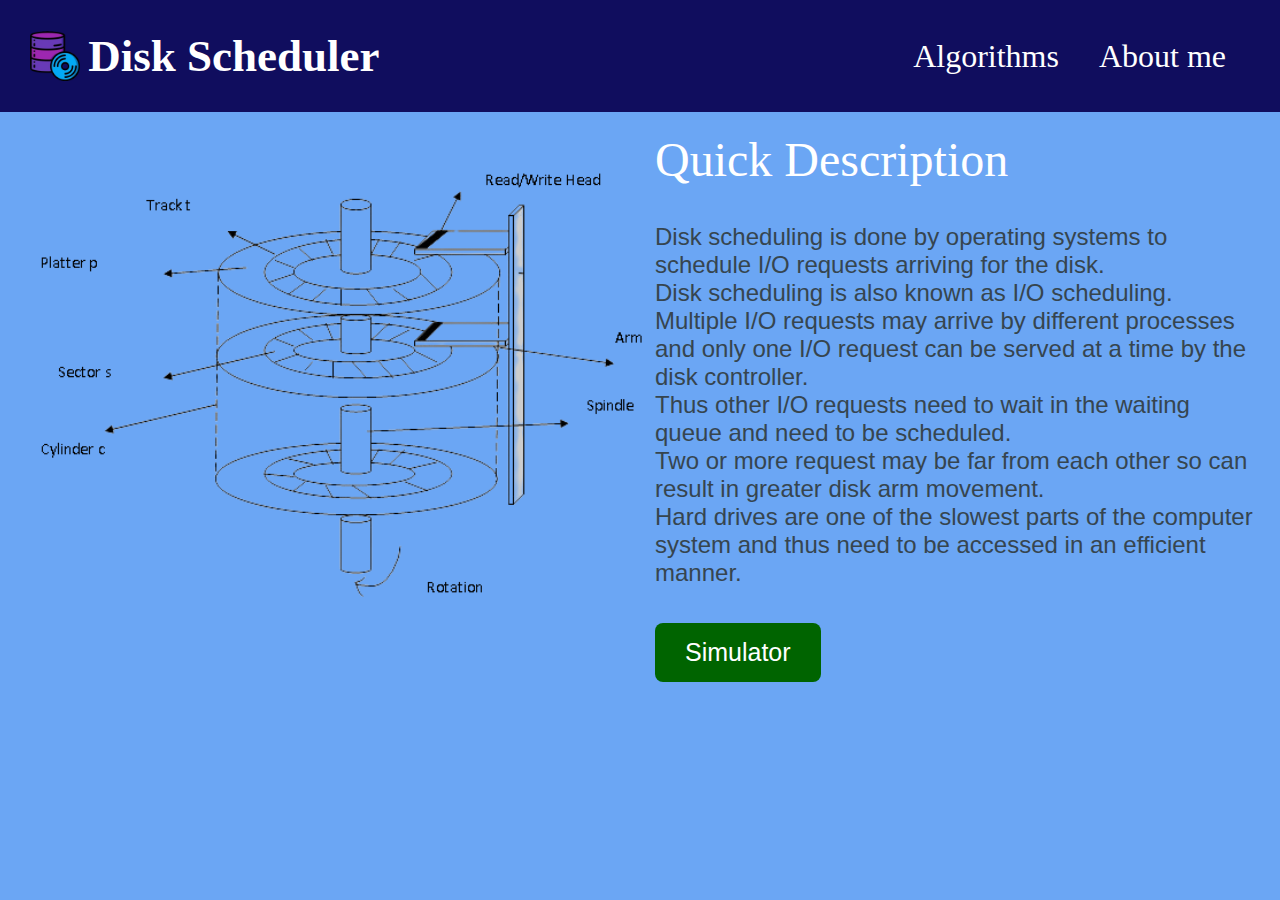
<file: index.html>
<!DOCTYPE html>
<html>

<head>

  <link rel="icon" href="ds1.png" type="image/ds1">
  <link rel="shortcut icon" href="ds1.png" type="image/ds1">
  

  <link rel="stylesheet" type="text/css" href="styles.css">
  <title>Disk_Scheduler</title>

  <script>
    function openSimulatorPage() {
        window.location.href = "simulate.html"; 
    }
</script>
<!link rel="stylesheet" href="https://cdnjs.cloudflare.com/ajax/libs/normalize/8.0.1/normalize.min.css">
</head>

<body bgcolor= #6BA6F4>
  <header>
    <div class="header-content">

      <div class="header-left">
        <img src="ds1.png" height="50" /> &nbsp;&nbsp;
        <h1 class="header-title">Disk Scheduler</h1>
      </div>

      <div class="header-right">
        <a href="algo.html" class="header-link"><font size="6" style="font-family: 'Times New Roman', Times, serif;">Algorithms</font></a>
        &nbsp;&nbsp;&nbsp;&nbsp;&nbsp;&nbsp;&nbsp;&nbsp;&nbsp;&nbsp;
        <a href="about.html" class="header-link"><font size="6" style="font-family: 'Times New Roman', Times, serif;"> About me</font></a>
        &nbsp;&nbsp;&nbsp;&nbsp;&nbsp;&nbsp;
      </div>

    </div>
  </header>

  <section class="main-content">
    <div class="content-container">
      <div class="content-left">
        <img src="disk.png" />
      </div>

      <div class="content-right">
        <font size="10" color="white">Quick Description</font><br><br>
        <br><font color="#36454F" style="font-family: Verdana, Geneva, Tahoma, sans-serif;" ; size="5">
          Disk scheduling is done by operating systems to schedule I/O requests arriving for the disk. <br>
          Disk scheduling is also known as I/O scheduling.<br>
          Multiple I/O requests may arrive by different processes and only one I/O request can be served at a time by
          the disk controller.<br>
          Thus other I/O requests need to wait in the waiting queue and need to be scheduled.<br>
          Two or more request may be far from each other so can result in greater disk arm movement. <br>
          Hard drives are one of the slowest parts of the computer system and thus need to be accessed in an efficient
          manner. <br>

        </font>
        <br><br>
        <button class="button" onclick="openSimulatorPage()">Simulator</button>
      </div>
    
    </div>
    </div>
  </section>

</body>

</html>
</file>
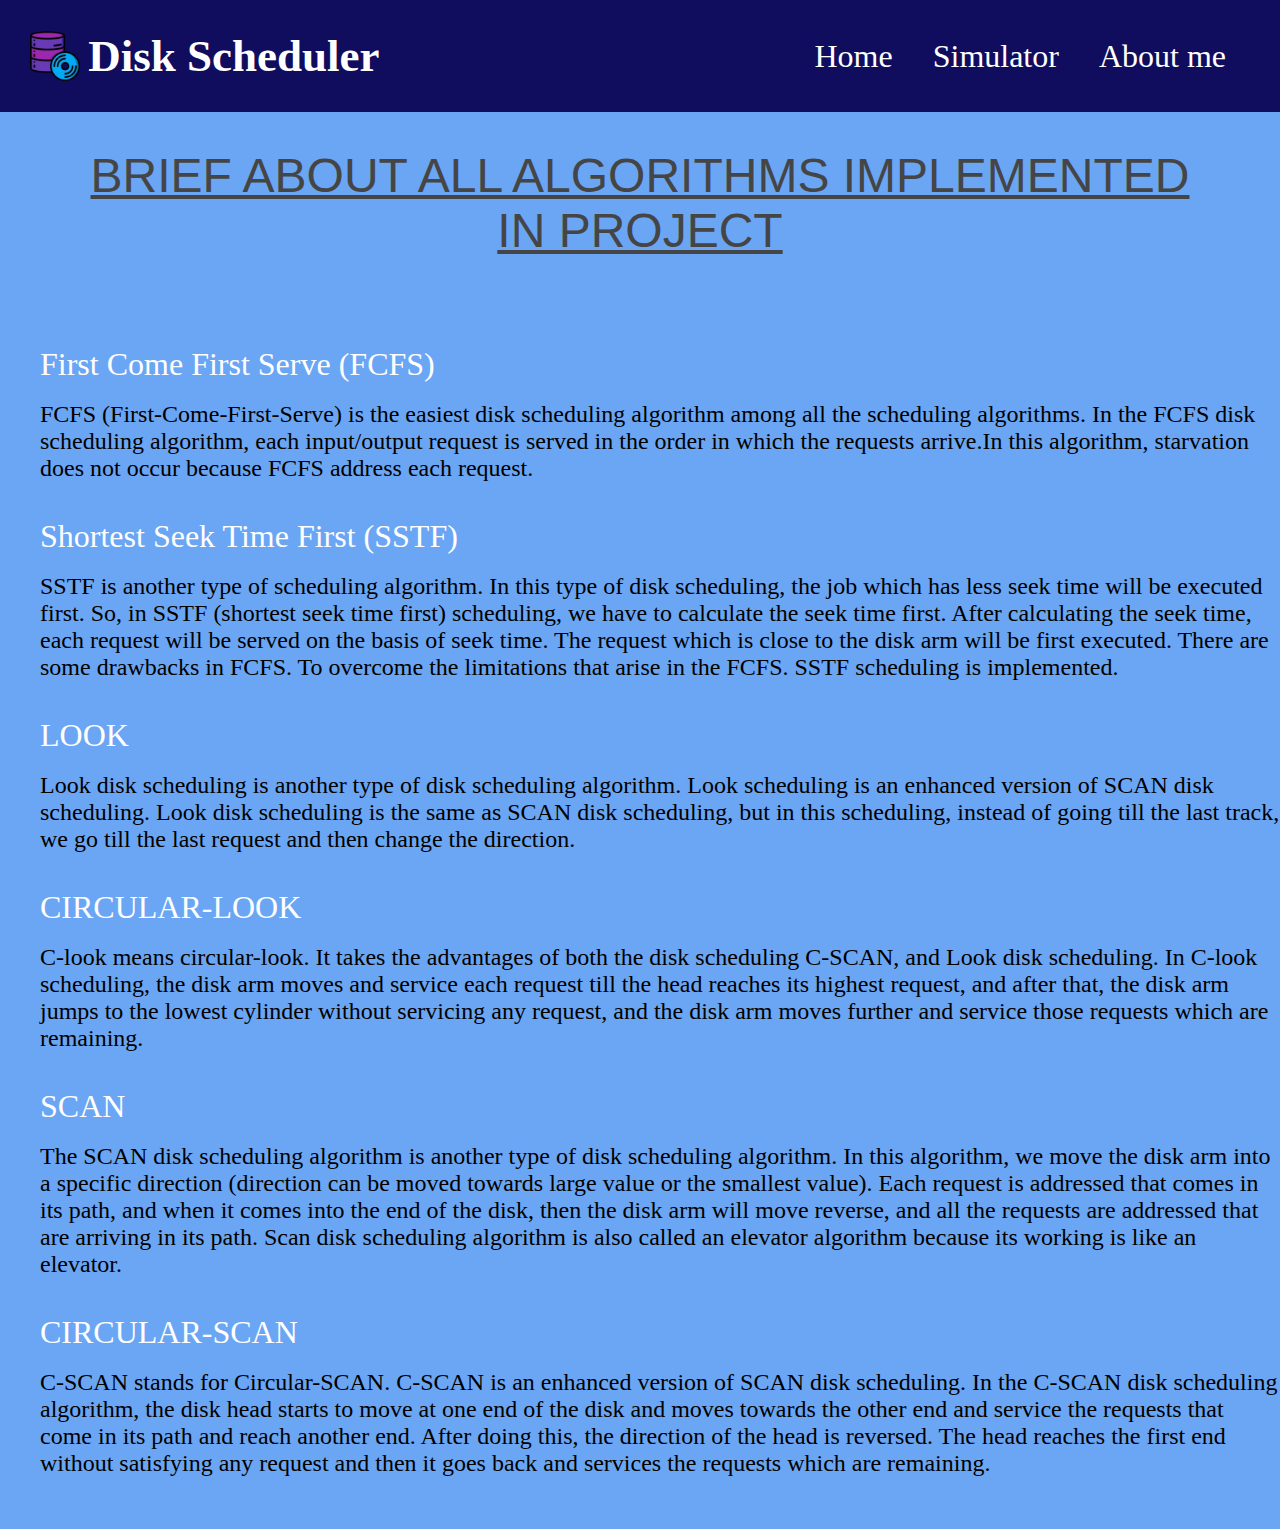
<file: algo.html>
<!DOCTYPE html>
<html>

<head>

  
  <link rel="icon" href="ds1.png" type="image/ds1">
  <link rel="shortcut icon" href="ds1.png" type="image/ds1">

  <link rel="stylesheet" type="text/css" href="styles.css">
  <title>Algorithms</title>
</head>

<body bgcolor= #6BA6F4>
  <header>
    <div class="header-content">

      <div class="header-left">
        <img src="ds1.png" height="50" /> &nbsp;&nbsp;
        <h1 class="header-title">Disk Scheduler</h1>
      </div>

      <div class="header-right">
        <a href="index.html" class="header-link"><font size="6" style="font-family: 'Times New Roman', Times, serif;">Home</font></a>
        &nbsp;&nbsp;&nbsp;&nbsp;&nbsp;&nbsp;&nbsp;&nbsp;&nbsp;&nbsp;
        <a href="simulate.html" class="header-link"><font size="6" style="font-family: 'Times New Roman', Times, serif;">Simulator</font></a>
        &nbsp;&nbsp;&nbsp;&nbsp;&nbsp;&nbsp;&nbsp;&nbsp;&nbsp;&nbsp;
        <a href="about.html" class="header-link"><font size="6" style="font-family: 'Times New Roman', Times, serif;"> About me</font></a>
        &nbsp;&nbsp;&nbsp;&nbsp;&nbsp;&nbsp;
      </div>

    </div>
  </header>
  <br><br>
  <center>
  <font color="#454545" style="font-family: Verdana, Geneva, Tahoma, sans-serif;" ; align="center" size="25"><u>BRIEF ABOUT ALL ALGORITHMS IMPLEMENTED<br>IN PROJECT</u> </font>
</center>
<br><br><br>&nbsp;&nbsp;
<ul>
<font color="white" size="6">First Come First Serve (FCFS)</font><br><br>
<font size="5 ">FCFS (First-Come-First-Serve) is the easiest disk scheduling algorithm among all the scheduling algorithms. In the FCFS disk scheduling algorithm, each input/output request is served in the order in which the requests arrive.In this algorithm, starvation does not occur because FCFS address each request.</font>
<br><br><br>
<font color="white" size="6">Shortest Seek Time First (SSTF)</font><br><br>
<font size="5 ">SSTF is another type of scheduling algorithm. In this type of disk scheduling, the job which has less seek time will be executed first. So, in SSTF (shortest seek time first) scheduling, we have to calculate the seek time first. After calculating the seek time, each request will be served on the basis of seek time. The request which is close to the disk arm will be first executed. There are some drawbacks in FCFS. To overcome the limitations that arise in the FCFS. SSTF scheduling is implemented.</font>
<br><br><br>
<font color="white" size="6">LOOK</font><br><br>
<font size="5 ">Look disk scheduling is another type of disk scheduling algorithm. Look scheduling is an enhanced version of SCAN disk scheduling. Look disk scheduling is the same as SCAN disk scheduling, but in this scheduling, instead of going till the last track, we go till the last request and then change the direction.</font>
<br><br><br>
<font color="white" size="6">CIRCULAR-LOOK</font><br><br>
<font size="5 ">C-look means circular-look. It takes the advantages of both the disk scheduling C-SCAN, and Look disk scheduling. In C-look scheduling, the disk arm moves and service each request till the head reaches its highest request, and after that, the disk arm jumps to the lowest cylinder without servicing any request, and the disk arm moves further and service those requests which are remaining.</font>
<br><br><br>
<font color="white" size="6">SCAN</font><br><br>
<font size="5 ">The SCAN disk scheduling algorithm is another type of disk scheduling algorithm. In this algorithm, we move the disk arm into a specific direction (direction can be moved towards large value or the smallest value). Each request is addressed that comes in its path, and when it comes into the end of the disk, then the disk arm will move reverse, and all the requests are addressed that are arriving in its path. Scan disk scheduling algorithm is also called an elevator algorithm because its working is like an elevator.</font>
<br><br><br>
<font color="white" size="6">CIRCULAR-SCAN</font><br><br>
<font size="5 ">C-SCAN stands for Circular-SCAN. C-SCAN is an enhanced version of SCAN disk scheduling. In the C-SCAN disk scheduling algorithm, the disk head starts to move at one end of the disk and moves towards the other end and service the requests that come in its path and reach another end. After doing this, the direction of the head is reversed. The head reaches the first end without satisfying any request and then it goes back and services the requests which are remaining.</font>
<br><br><br>
</ul>
</body>
  </html>
</file>
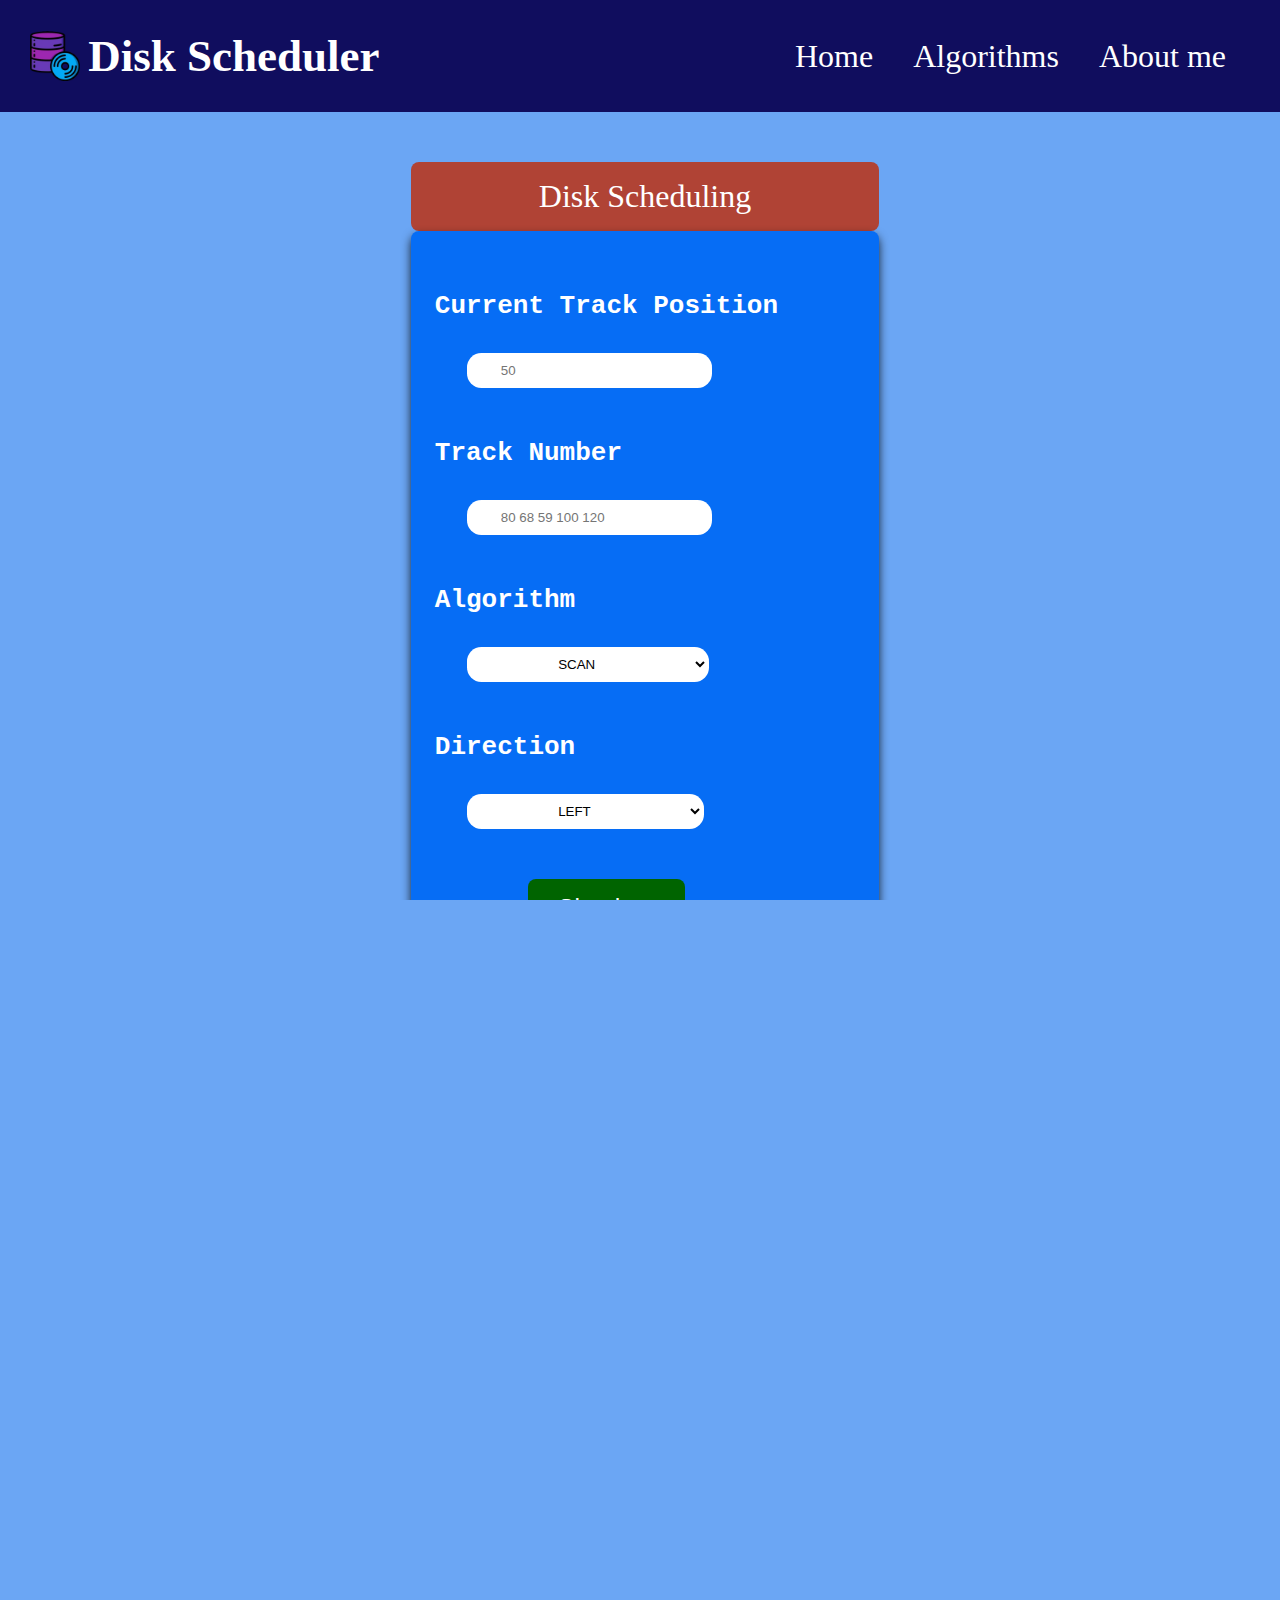
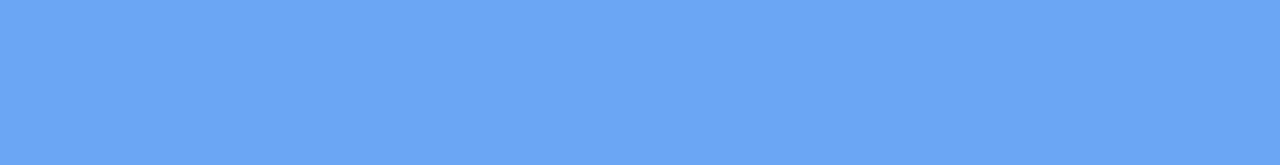
<file: simulate.html>
<!DOCTYPE html>
<html lang="en">

<head>
  <link rel="icon" href="ds1.png" type="image/ds1">
  <link rel="shortcut icon" href="ds1.png" type="image/ds1">

  <meta charset="UTF-8">
  <meta name="viewport" content="width=device-width, initial-scale=1.0">
  <title>Simulator</title>

  <link rel="stylesheet" type="text/css" href="stimuStyle.css">

  <!-- JAVASCRIPT LINKS -->
  <script type="text/javascript" src="JS/FCFS.js"></script>
  <script type="text/javascript" src="JS/SSTF.js"></script>
  <script type="text/javascript" src="JS/LOOK.js"></script>
  <script type="text/javascript" src="JS/SCAN.js"></script>
  <script type="text/javascript" src="JS/CLOOK.js"></script>
  <script type="text/javascript" src="JS/CSCAN.js"></script>
  <script src="https://canvasjs.com/assets/script/canvasjs.min.js"></script>
  <script type="text/javascript" src="JS/renderchart.js"></script>
<!-- JAVASCRIPT LINKS -->
  <script>      
    function disableDropdown(){
        if(drop.algo.options[4].selected || drop.algo.options[5].selected){
            drop.dir.disabled = true;
        }
        else{
            drop.dir.disabled = false;
        }
    }  
    function gettrackno(){
        var trackno = document.querySelector('.track-sequence').value;
        var ctrack = document.querySelector('.current-track').value;
        var alg = document.querySelector(".algorithm-dropdown").value;

        
        document.querySelector(".track-number").innerHTML ='Your Track Numbers are:' + trackno;
           
        document.querySelector(".current").innerHTML ='Your Current Track Position is: ' + ctrack;

        document.querySelector(".algo").innerHTML = 'Algorithm: ' + alg

        if(alg === "FCFS"){
            fcfs();
        }
        else if(alg === "SSTF"){
            sstf();
        }
        else if(alg === "SCAN"){
            scan();
        }
        else if(alg === "CSCAN"){;
            cscan();
        }
        else if(alg === "LOOK"){
            look();
        }
        else if(alg === "CLOOK"){
            clook();
        }

        return false;
        }

        var subButton = document.getElementById('addbtn');
        subButton.addEventListener('click', gettrackno, false); 
        

</script>
</head>

<body bgcolor=#6BA6F4>
  <header>
    <div class="header-content">

      <div class="header-left">
        <img src="ds1.png" height="50" /> &nbsp;&nbsp;
        <h1 class="header-title">Disk Scheduler</h1>
      </div>

      <div class="header-right">
        <a href="index.html" class="header-link">
          <font size="6" style="font-family: 'Times New Roman', Times, serif;">Home</font>
        </a>
        &nbsp;&nbsp;&nbsp;&nbsp;&nbsp;&nbsp;&nbsp;&nbsp;&nbsp;&nbsp;
        <a href="algo.html" class="header-link">
          <font size="6" style="font-family: 'Times New Roman', Times, serif;">Algorithms</font>
        </a>
        &nbsp;&nbsp;&nbsp;&nbsp;&nbsp;&nbsp;&nbsp;&nbsp;&nbsp;&nbsp;
        <a href="about.html" class="header-link">
          <font size="6" style="font-family: 'Times New Roman', Times, serif;"> About me</font>
        </a>
        &nbsp;&nbsp;&nbsp;&nbsp;&nbsp;&nbsp;
      </div>

    </div>
  </header>

  <section class="simulator-section flex-direction">
    <div class="disk-scheduling">
      <div class="disk-scheduling-heading">Disk Scheduling</div>
      <div class="form">
        <form onsubmit="return gettrackno();" ID="drop">
          <br><br>
          <label>Current Track Position</label>
          <input type="text" class="current-track" id="css" placeholder="50"><br>
          <label>Track Number</label><br>
          <input type="text" class="track-sequence" placeholder="80 68 59 100 120"><br>
         <label>Algorithm</label><br>
          <select class="algorithm-dropdown" ID="algo" onchange="disableDropdown()">
            <option value="SCAN">SCAN</option>
            <option value="CSCAN">CSCAN</option>
            <option value="LOOK">LOOK</option>
            <option value="CLOOK">CLOOK</option>
            <option value="FCFS">FCFS</option>
            <option value="SSTF">SSTF</option>
          </select><br><br>
       <label>Direction</label><br>
          <select class="direction-dropdown" ID="dir">
            <option value="left">LEFT</option>
            <option value="right">RIGHT</option>
          </select>
          <br><br>
        <center>
          <button type="submit" value="Simulate" class="btn" id="addbtn">Simulate</button>
        </center>
        </form>
      </div>
    </div>


    <div class="output">
      <div class="output-heading">Output</div>
      <div class="results">
        <div class="track-number">Your Track Numbers are:</div>
        <div class="current">Your Current Track Position is: </div>
        <div class="algo">Algorithm: </div>
        <div class="order">Order of Execution: </div>
        <div class="time">Total Seek Time: </div><br>
        <div> Graph: </div>
        <div id="chartContainer" style="width: auto; height: 200px; margin-top: 50px;"></div>
      </div>
    </div>

  </section>

</body>

</html>
</file>
<file: styles.css>
header {
    background-color: hsl(242, 76%, 21%);
    color: white; 
    padding: 30px; 
    top: 0;  
}
body {
    margin: 0;
    padding: 0;
}
.header-left {
    display: flex;
    align-items: center;
}
.header-right {
    display: flex;
    align-items: center;
}
.header-content {
    display: flex;
    align-items: center; 
    justify-content: space-between; 
}
.header-title {
    font-family: 'Imprint MT Shadow';
    font-size: 45px;    
    margin: 0;
}

.header-link {
    font-family: 'Times New Roman', Times, serif;
    font-size: 20px;
    text-decoration: none; 
    color: white;
    
}
.header-link:hover {
    color: #1ceb09;
}
.main-content {
    margin-top: px; 
    display: flex;
}

.content-container {
    flex: 1;
    display: flex;
}

.content-left {
    flex: 1;
    padding: 10px;
    margin-top: 40px;
    margin-left: 10px;
}

.content-left img {
    display: flex;
    width: 125%; 
    height: 85%; 
    object-fit: cover;
}

.content-right {
    flex: 1;
    padding: 20px;
    box-sizing: border-box;
}
.button {
    background-color: darkgreen;
    color: white;
    padding: 15px 30px;
    font-size: 25px;
    border: none;
    border-radius: 8px;
    cursor: pointer;
}
.button:hover{
    background-color: rgb(250, 52, 17);
}
.button:active{
    opacity: 0.5;
}
</file>
<file: stimuStyle.css>
header {
    background-color: hsl(242, 76%, 21%);
    color: white; 
    padding: 30px; 
    top: 0;  
}
.header-left {
    display: flex;
    align-items: center;
}
.header-right {
    display: flex;
    align-items: center;
}
.header-content {
    display: flex;
    align-items: center; 
    justify-content: space-between; 
}
.header-title {
    font-family: 'Imprint MT Shadow';
    font-size: 45px;    
    margin: 0;
}

.header-link {
    font-family: 'Times New Roman', Times, serif;
    font-size: 20px;
    text-decoration: none; 
    color: white;
    
}
.header-link:hover {
    color: #1ceb09;
}
body {
    margin: 0;
    padding: 0;
}

body {
    margin: 0;
    padding: 0;
    display: flex;
    flex-direction: column;
    height: 100vh;
}

header {
    background-color: hsl(242, 76%, 21%);
    color: white;
    padding: 30px;
    text-align: center;
}


html,body {
    max-width: 100%;
    overflow-x: hidden;
}
.simulator-section{
    display: inline-flex;
    align-items: stretch;
    flex-wrap: wrap;
    justify-content: space-between;
    margin-top: 50px;
    padding-right: 50px;
    width: 100vw;
}
.flex-direction{
    flex-direction: row;
}

@media (max-width: 1500px) {
    .flex-direction{
        flex-direction: row;
    }
    .simulator-section{
        width: auto;
        justify-content: center;
    }
    
}

.disk-scheduling{
    margin-left: 60px; 
    float: left;
}
.simulator-section .disk-scheduling .disk-scheduling-heading{
    
    color: white;
    background-color: #b04335;
    padding: 1rem 8rem;
    border-radius: .5rem;
    font-size: 2rem;
}
label{
    color: white;
    font-size: 26px;
    font-family: 'Courier New', Courier, monospace;
    font-weight: 550;
}

.simulator-section .disk-scheduling .form{
    display: flex;
    background-color: #066df5;
    border-radius: .5rem;
    padding: 1.5rem ;   
    box-shadow: 0 5px 10px rgba(0, 0, 0, 0.8);
}
.simulator-section .disk-scheduling .form .btn{
    background-color: darkgreen;
    color: white;
    padding: 15px 30px;
    font-size: 25px;
    border: none;
    border-radius: 8px;
    cursor: pointer;
}
.simulator-section .disk-scheduling .form .btn:hover{
    background-color: rgb(250, 52, 17);
}
.simulator-section .disk-scheduling .form .current-track, .track-sequence{
    display: flex;
    border-radius: 0.9rem;
    border-color: transparent;
    padding: 0.5rem 2rem;
    margin-left: 0.25rem;
    margin: 2rem;
}

.simulator-section .disk-scheduling .form .algorithm-dropdown{
    padding: 0.5rem 5.4rem;
    margin-left: 0.25rem;
    margin: 2rem;
    border-radius: 0.9rem;
    background-color: white;
    border-color: transparent;
}
.simulator-section .disk-scheduling .form .direction-dropdown{
    padding: 0.5rem 5.4rem;
    margin-left: 0.25rem;
    margin: 2rem;
    border-radius: 0.9rem;
    background-color: white;
    border-color: transparent;
}
.simulator-section .disk-scheduling .form .algorithm-dropdown:hover{
    background-color: #e6e6e6;
}
.simulator-section .disk-scheduling .form .direction-dropdown:hover{
    background-color: white;
}

/* OUTPUT STYLES */
.output{
    margin-right: 10px;
    float: right;
    margin-left: 120px;
}
.simulator-section .output .output-heading{
    min-width: 0;
    color: white;
    background-color: #67ee3e;
    padding: 1rem 17rem;
    border-radius: .5rem;
    font-size: 2rem;
}
.simulator-section .output .results{
    background-color: #066df5;
    border-radius: 0.9rem;
    padding: 2rem;
    min-height: 670px;
    color: white;
    font-size: 25px;
    font-family: 'Courier New', Courier, monospace;
}
</file>
